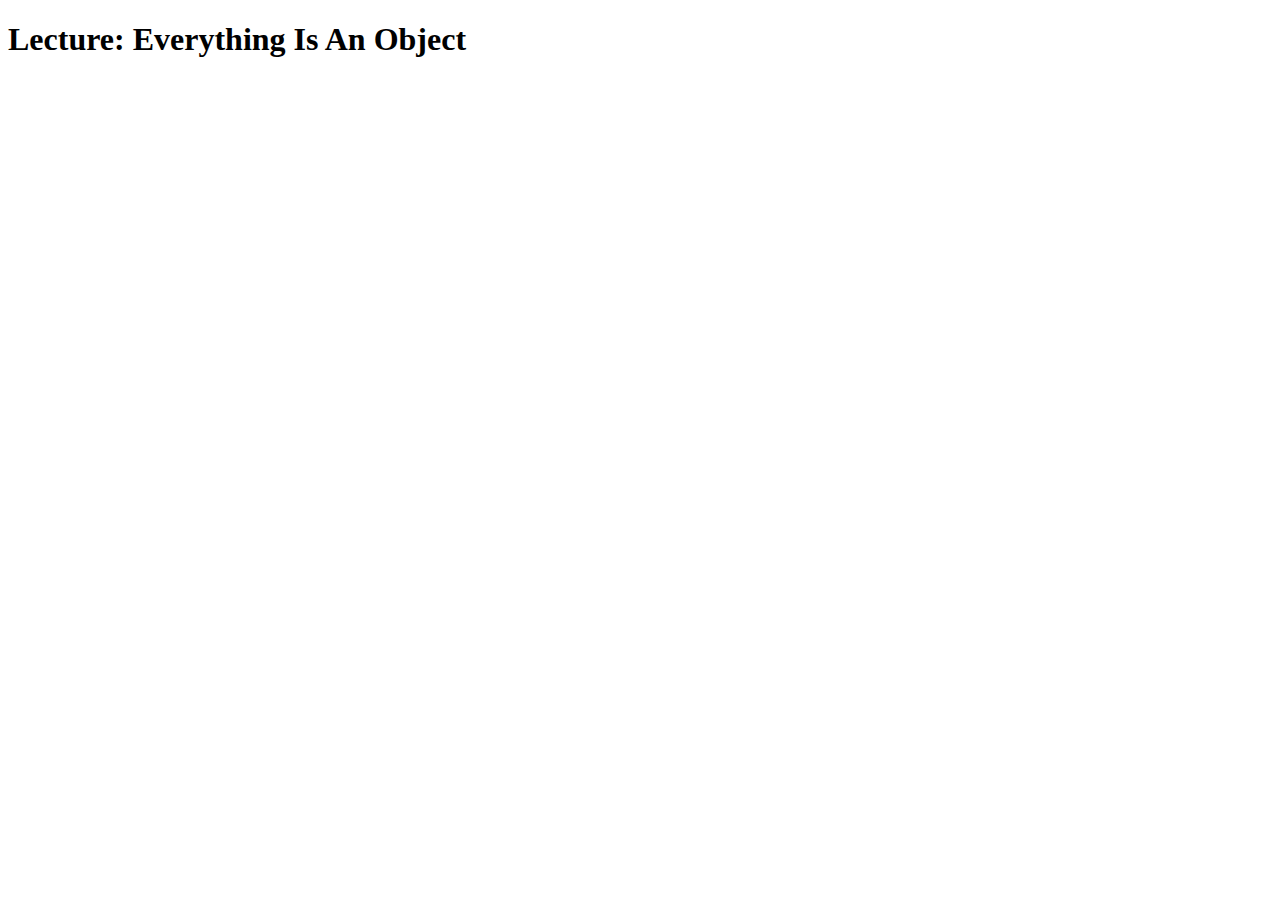
<file: 5/index.html>
<!DOCTYPE html>
<html lang="en">
<head>
    <meta charset="UTF-8">
    <title>Advanced JavaScript</title>
</head>
<body>
   <h1>Lecture: Everything Is An Object</h1>
</body>
    <script src="script.js"></script>
</html>
</file>
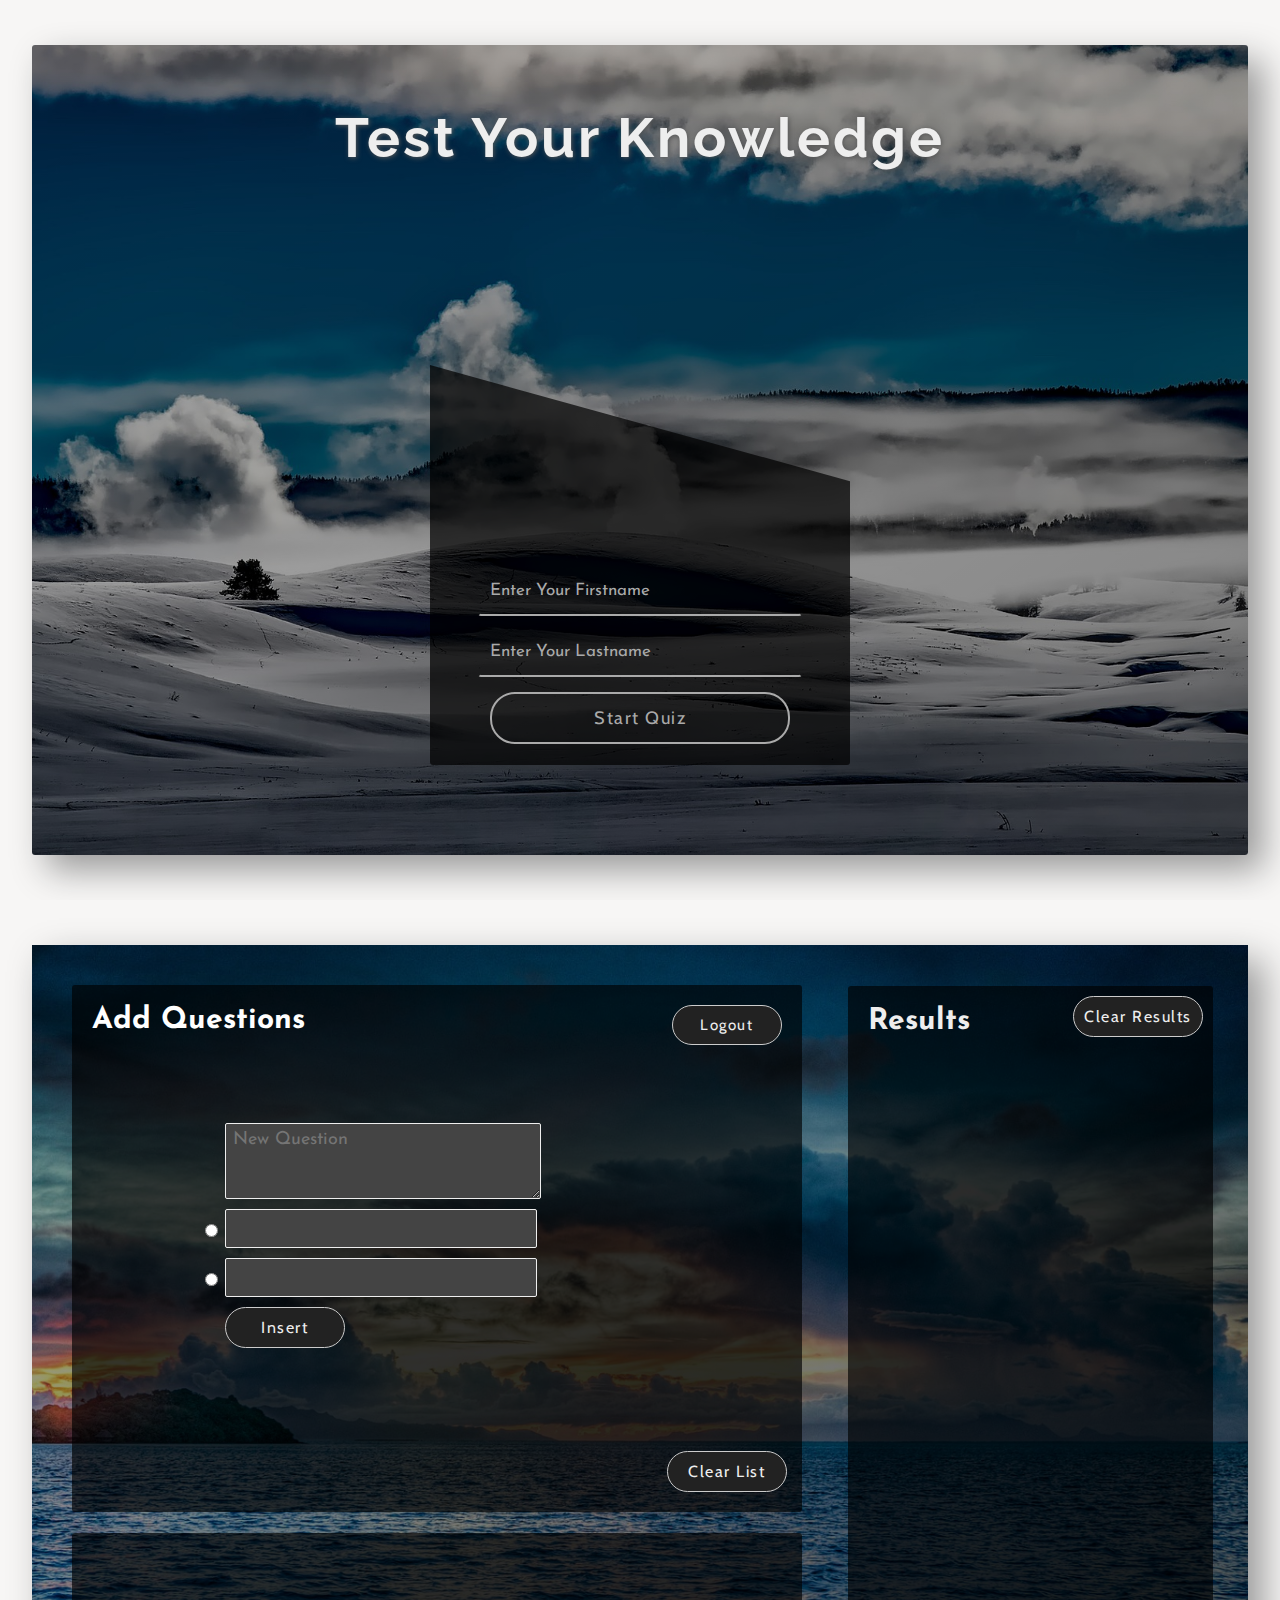
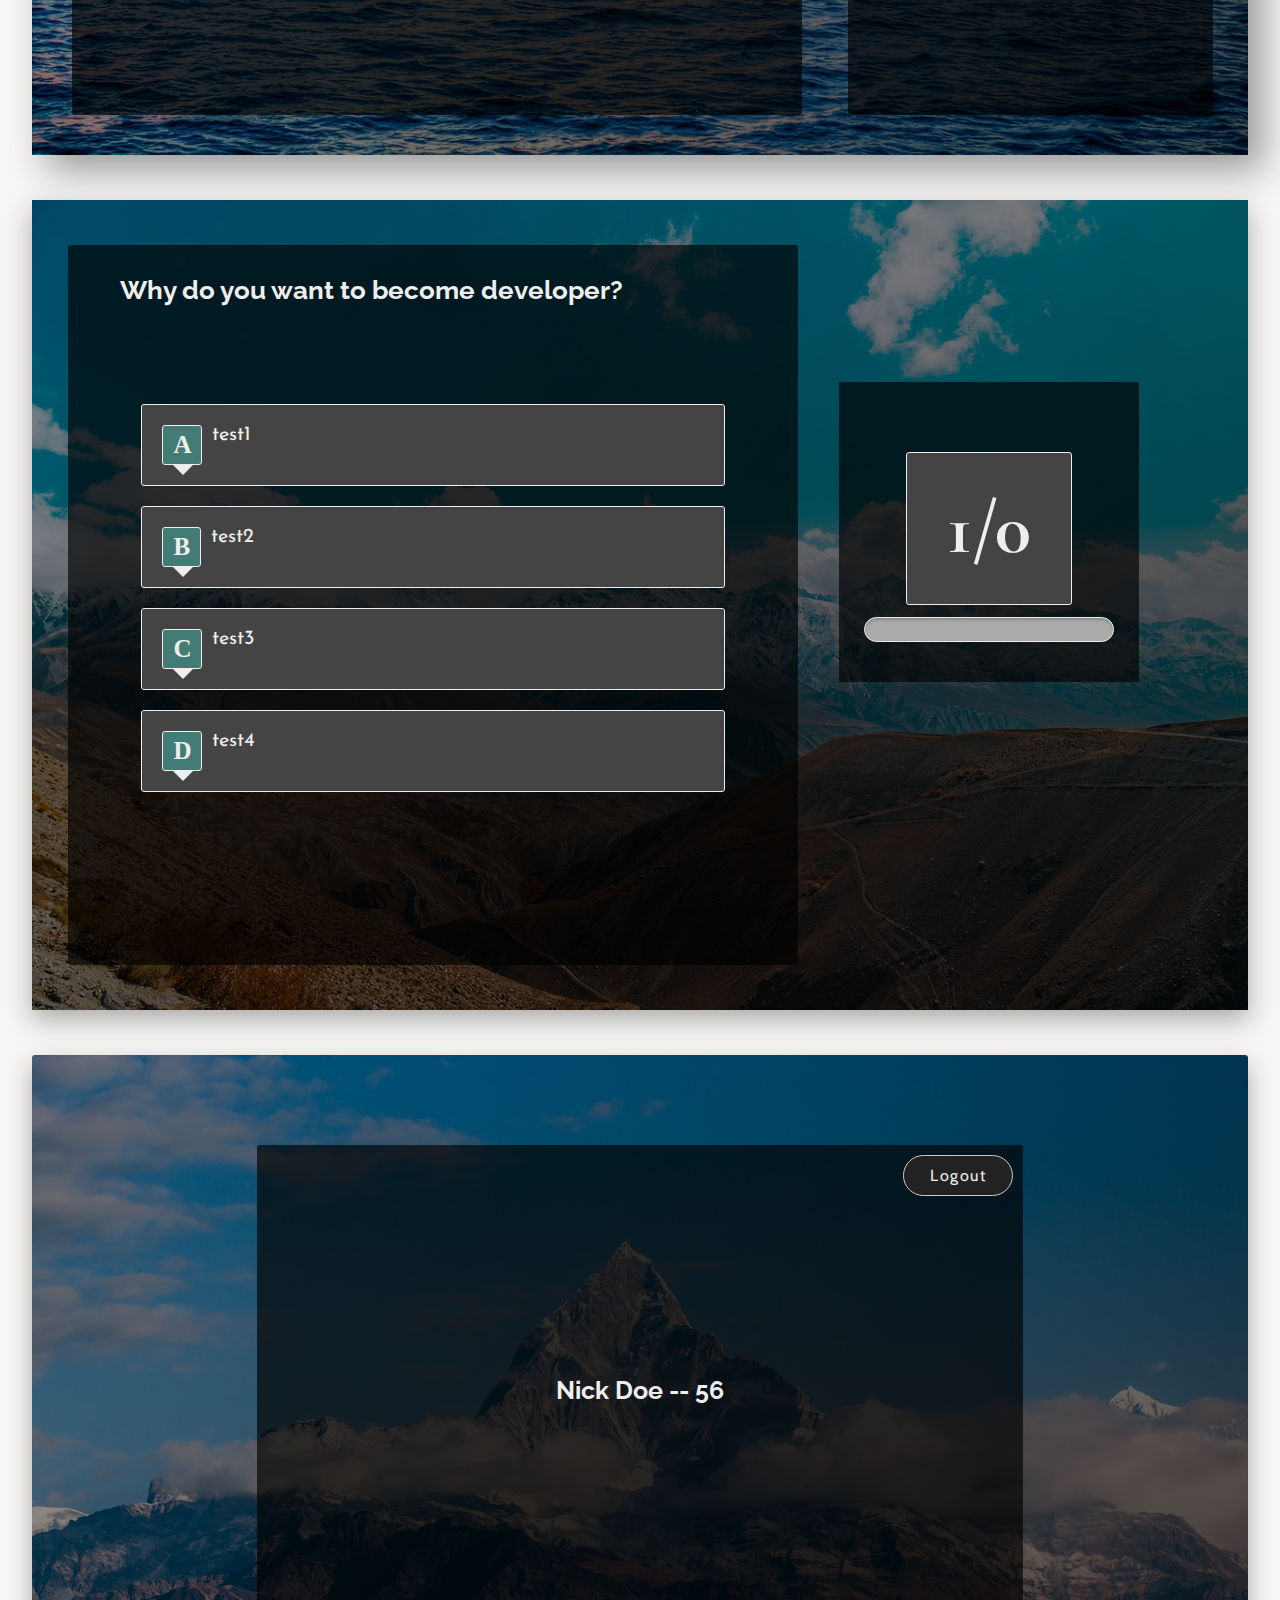
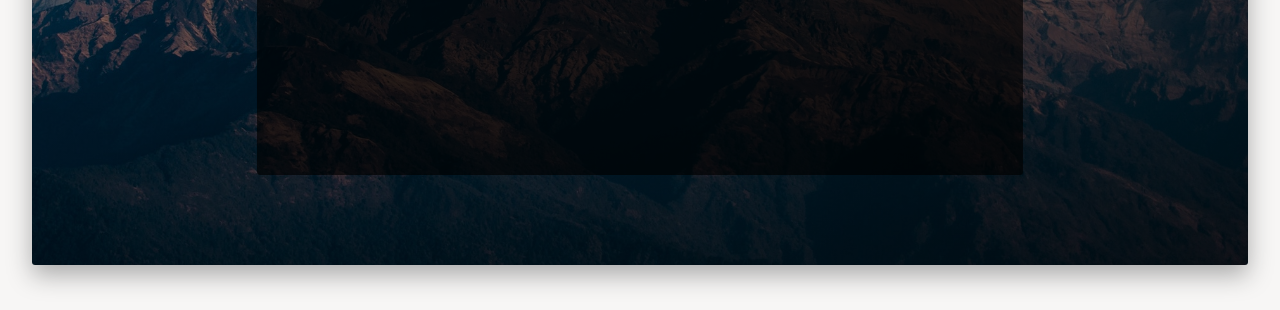
<file: QuizApp/index.html>
<!DOCTYPE html>
<html lang="en">
<head>
	<meta charset="UTF-8">
	<title>Quiz</title>
	<link href="https://fonts.googleapis.com/css?family=Cabin" rel="stylesheet">
	<link rel="stylesheet" href="style.css">
	<link href="https://fonts.googleapis.com/css?family=Cormorant+Garamond|Inconsolata" rel="stylesheet">
	<link href="https://fonts.googleapis.com/css?family=Crimson+Text|Raleway" rel="stylesheet">
	<link href="https://fonts.googleapis.com/css?family=Josefin+Sans" rel="stylesheet">
	
</head>
<body>
<!-- **************************************
 ***********START LANDING PAGE*************
 **************************************-->
    <section class="landing-page-container">
       
        <div class="landing-page-wrapper">
        <h1 id="landing-page-heading">Test Your Knowledge</h1>
           <div class="landing-inputs-wrapper">
            <input type="text" id="firstname" class="fullname" placeholder="Enter Your Firstname">
            <input type="text" id="lastname" class="fullname" placeholder="Enter Your Lastname">
            <button id="start-quiz-btn">Start Quiz</button>
            </div>
        </div>
        
    </section>
<!-- ************************************
 ***********END LANDING PAGE*************
 **************************************-->  

<!-- *************************************
***********START ADMIN SECTION***********
**************************************-->
  <section class="admin-panel-container">
      
       <div class='admin-panel-wrapper'>
        <div class="header">
         <h2>Add Questions</h2>
         <button id="admin-logout-btn">Logout</button>
        </div>
         
         <div class="forms-wrapper">
          <button id="question-update-btn">Update</button>
          <button id="question-delete-btn">Delete</button>
          
          <textarea id="new-question-text" cols="" rows="" placeholder="New Question"></textarea>
          <div class="admin-options-container">
              <div class="admin-option-wrapper">
                  <input type="radio" class="admin-option-0" name="answer" value="0">
                  <input type="text" class="admin-option admin-option-0" value="">
              </div>
              <div class="admin-option-wrapper">
                  <input type="radio" class="admin-option-1" name="answer" value="1">
                  <input type="text" class="admin-option admin-option-1" value="">
              </div>
          </div>
          
          <button id="question-insert-btn">Insert</button>
         </div>
          
        <button id="questions-clear-btn">Clear List</button>
       </div>
       
       <div class="results-list-container">
         <div class="clear">
          <h2>Results</h2>
          <button id="results-clear-btn">Clear Results</button>
         </div>
          <div class="results-list-wrapper">
          
          <!--
           <p class="person person-1"><span class="person-1">Nick Smith - 5 Points</span><button id="delete-result-btn_1" class="delete-result-btn">Delete</button></p>  
          -->      
          </div>
       </div>
       
       <div class="inserted-questions-wrapper">
           <!-- <p><span>1. Question Text</span><button id="question-1">Edit</button></p> -->
      </div>
       
   </section>
  <!-- *************************************
   ***********END ADMIN SECTION***********
   **************************************-->   
   
   
<!-- *************************************
 ***********START QUIZ SECTION************
 **************************************-->
   <section class="quiz-container">
    <div class="quiz-wrapper">
        
        <h2 id="asked-question-text">Why do you want to become developer?</h2>
        
        <div class="instant-answer-container">
            <img id="emotion" src="images/happy.png">
            <div id="instant-answer-wrapper">
                <p id="instant-answer-text">This is a correct answer</p>
                <button id="next-question-btn">Next</button>
            </div>
        </div>
        
        <div class="quiz-options-wrapper">
            <div class="choice-0"><span class="choice-0">A</span><p  class="choice-0">test1</p></div>
            <div class="choice-1"><span class="choice-1">B</span><p  class="choice-1">test2</p></div>
            <div class="choice-2"><span class="choice-2">C</span><p  class="choice-2">test3</p></div>
            <div class="choice-3"><span class="choice-3">D</span><p  class="choice-3">test4</p></div>
        </div>
        
    </div>
   
<!--***********PROGRESS BAR***********-->
    <div class="progressBar">
        <p id="progress">2/20</p>
        <progress value="30" max="100"></progress>
    </div>
   </section>
<!-- ************************************
 ***********END QUIZ SECTION*************
 **************************************-->
  
<!-- **************************************
 ***********START FINAL RESULT PAGE********
 **************************************-->   
 <section class="final-result-container">
    <div class="final-result-wrapper">
      <div class="final-result">
        <button id="final-logout-btn">Logout</button>
        <h2 id="final-score-text">Nick Doe -- 56</h2>
       </div>
    </div>
 </section>
<!-- *************************************
 ***********END FINAL RESULT PAGE*********
 **************************************-->  
   </body>
   <script src="script.js"></script>
</html>
</file>
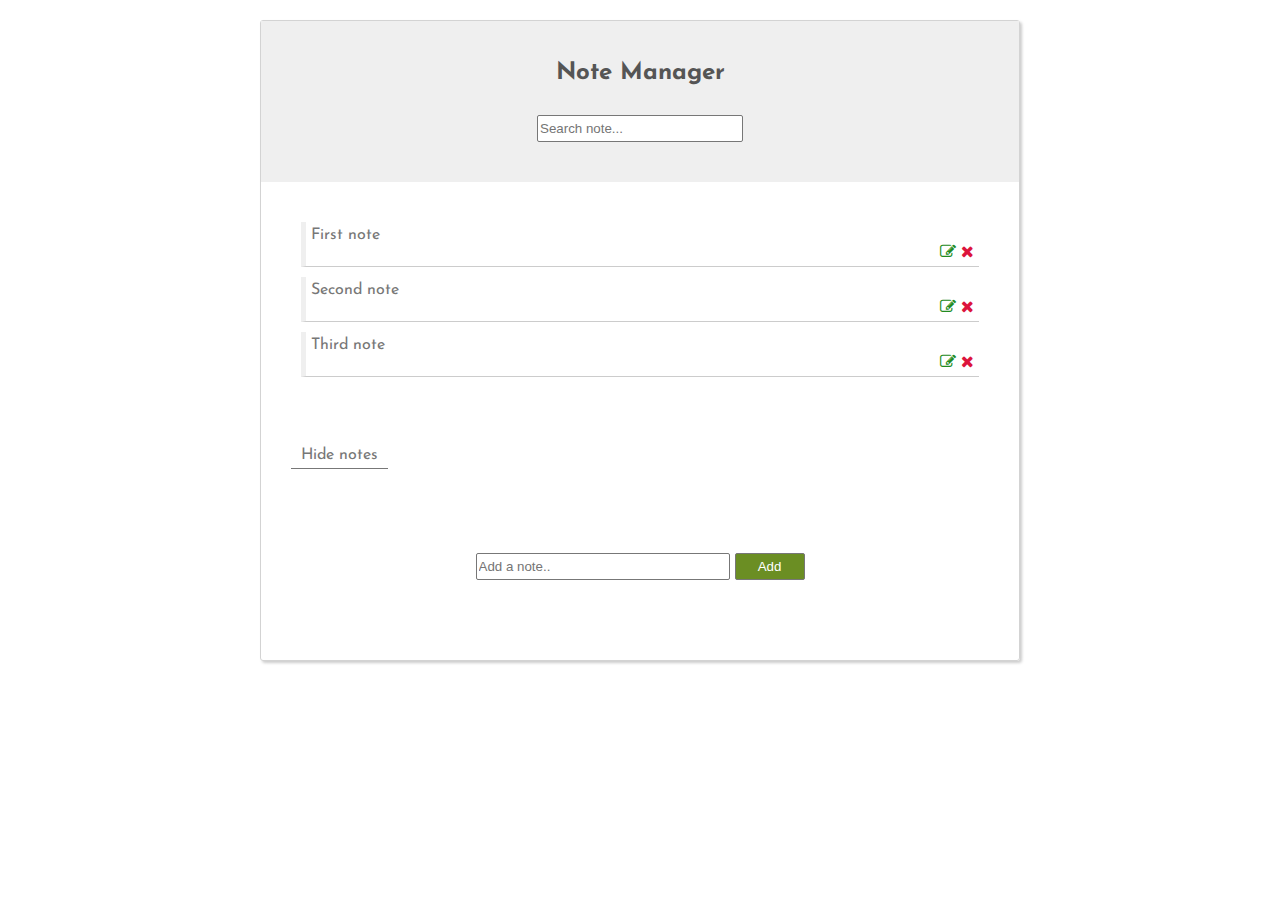
<file: 4/CT/index.html>
<!DOCTYPE html>
<html lang="en">
<head>
	<meta charset="UTF-8">
	<title>Note Manager</title>
	<link rel="stylesheet" type="text/css" href="style.css">
	<link rel="stylesheet" type="text/css" href="css/font-awesome.css">
	<link href="https://fonts.googleapis.com/css?family=Josefin+Sans" rel="stylesheet">

</head>
<body>
	<div class="wrapper">
		<header>
			<h2 id="heading">Note Manager</h2>
			<form id="search-note">
				<input type="text" placeholder="Search note...">
			</form>
		</header>
		<div class="note-list">
			<ul id="list">
				<li>
					<p>First note</p> 
					<p><i class="fa fa-pencil-square-o"></i><i class="fa fa-times"></i></p>
					<input class="edit-note" type="text">
				</li>
				<li>
					<p>Second note</p>
					<p><i class="fa fa-pencil-square-o"></i><i class="fa fa-times"></i></p>
					<input class="edit-note" type="text">
				</li>
				<li>
					<p>Third note</p>
					<p><i class="fa fa-pencil-square-o"></i><i class="fa fa-times"></i></p>
					<input class="edit-note" type="text">
				</li>
			</ul>
		</div>
		<div id="hide-list">
		    <label for="hide">Hide notes</label>
		    <input type="checkbox" id="hide">
	    </div>
		<div id="add-notes">
			<form id="add">
				<input type="text" placeholder="Add a note.." id="add-input">
				<input type="submit"  value="Add" id="add-btn">
			</form>
		</div>
	</div>
</body>
<script src="script.js"></script>
</html>
</file>
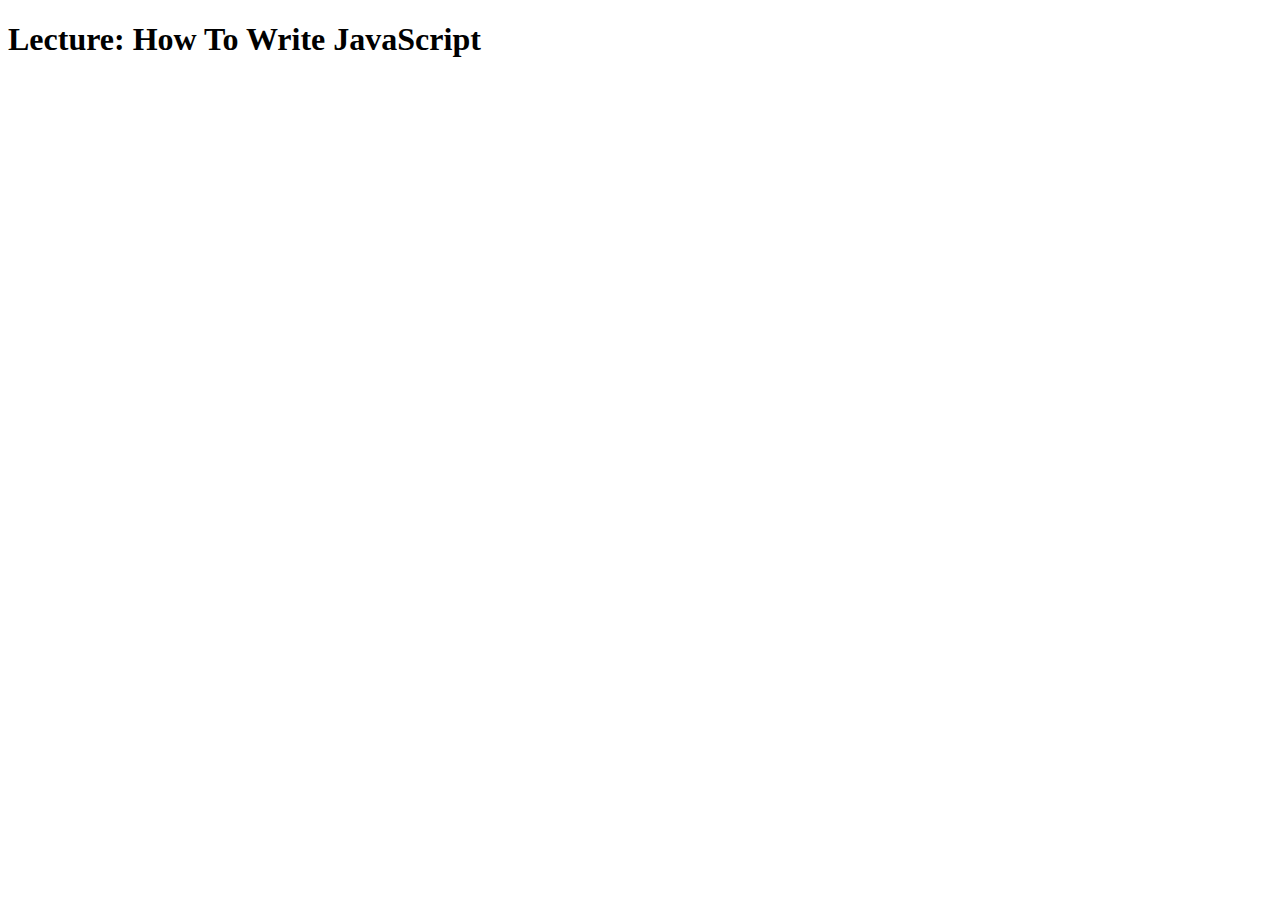
<file: Source Files - Section 001 - JavavScript Essentials/Source - Lecture 004 - How To Write JavaScript/index.html>
<!DOCTYPE html>
<html lang="en">
<head>
    <meta charset="UTF-8">
    <title>JavaScript Essentials</title>
</head>
<body>
   <h1>Lecture: How To Write JavaScript</h1>
</body>
    <!--
    <script>
        console.log('Hello World!');
    </script>
    <script src="script.js"></script>
    -->
</html>
</file>
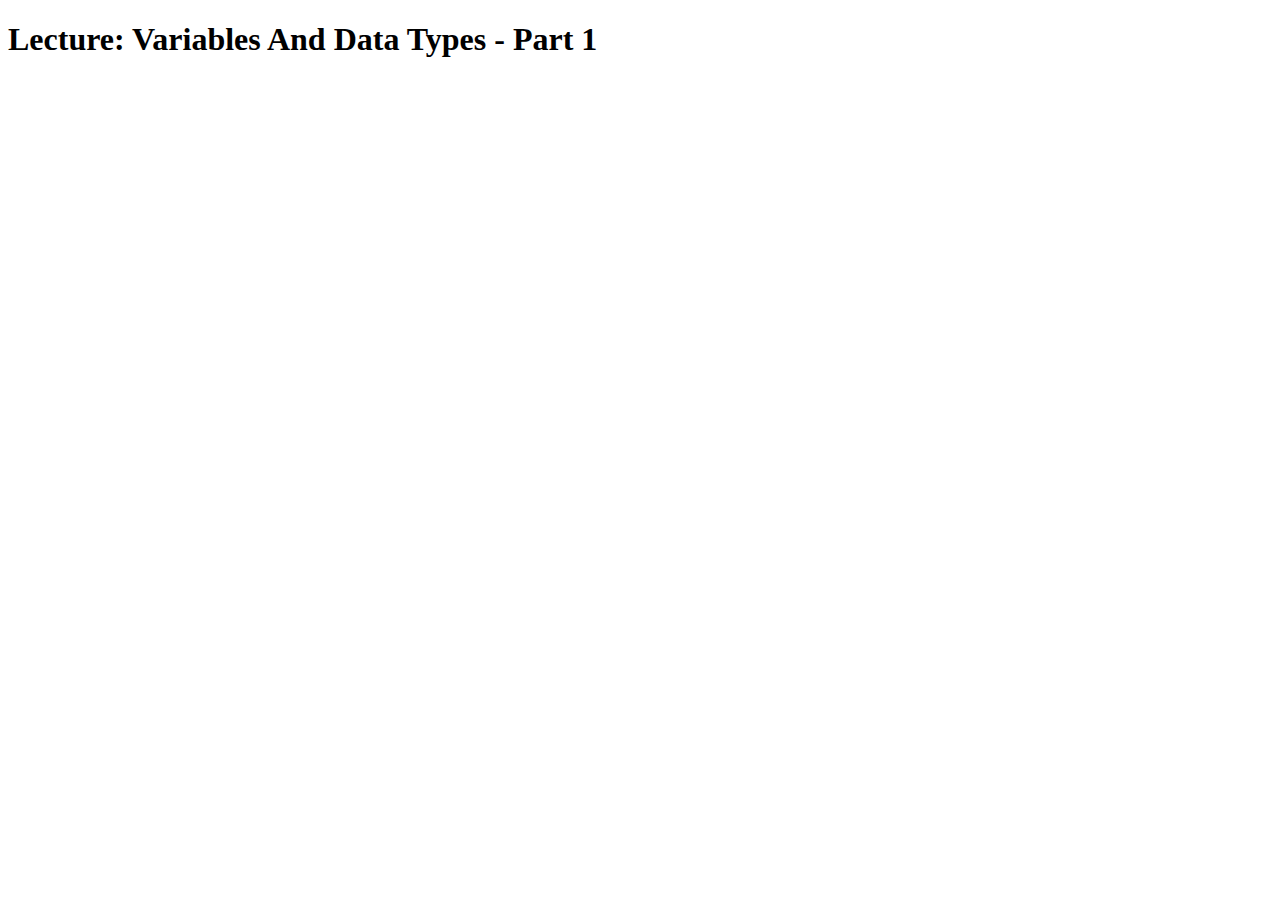
<file: Source Files - Section 001 - JavavScript Essentials/Source - Lecture 006 - Variables And Data Types  - Part 1/index.html>
<!DOCTYPE html>
<html lang="en">
<head>
    <meta charset="UTF-8">
    <title>JavaScript Essentials</title>
</head>
<body>
   <h1>Lecture: Variables And Data Types - Part 1</h1>
</body>
    <script src="script.js"></script>
</html>
</file>
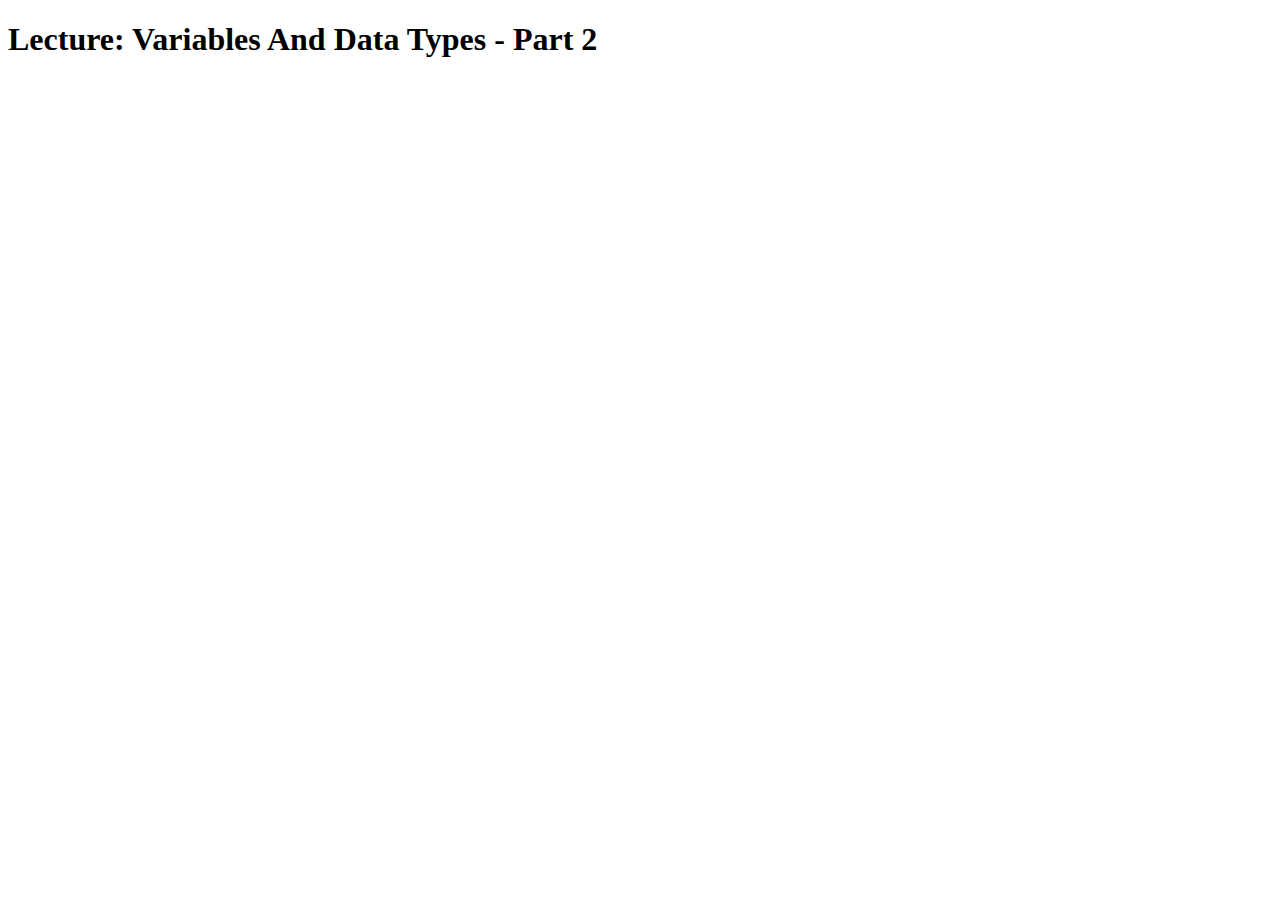
<file: Source Files - Section 001 - JavavScript Essentials/Source - Lecture 007 - Variables And Data Types - Part 2/index.html>
<!DOCTYPE html>
<html lang="en">
<head>
    <meta charset="UTF-8">
    <title>JavaScript Essentials</title>
</head>
<body>
   <h1>Lecture: Variables And Data Types - Part 2</h1>
</body>
    <script src="script.js"></script>
</html>
</file>
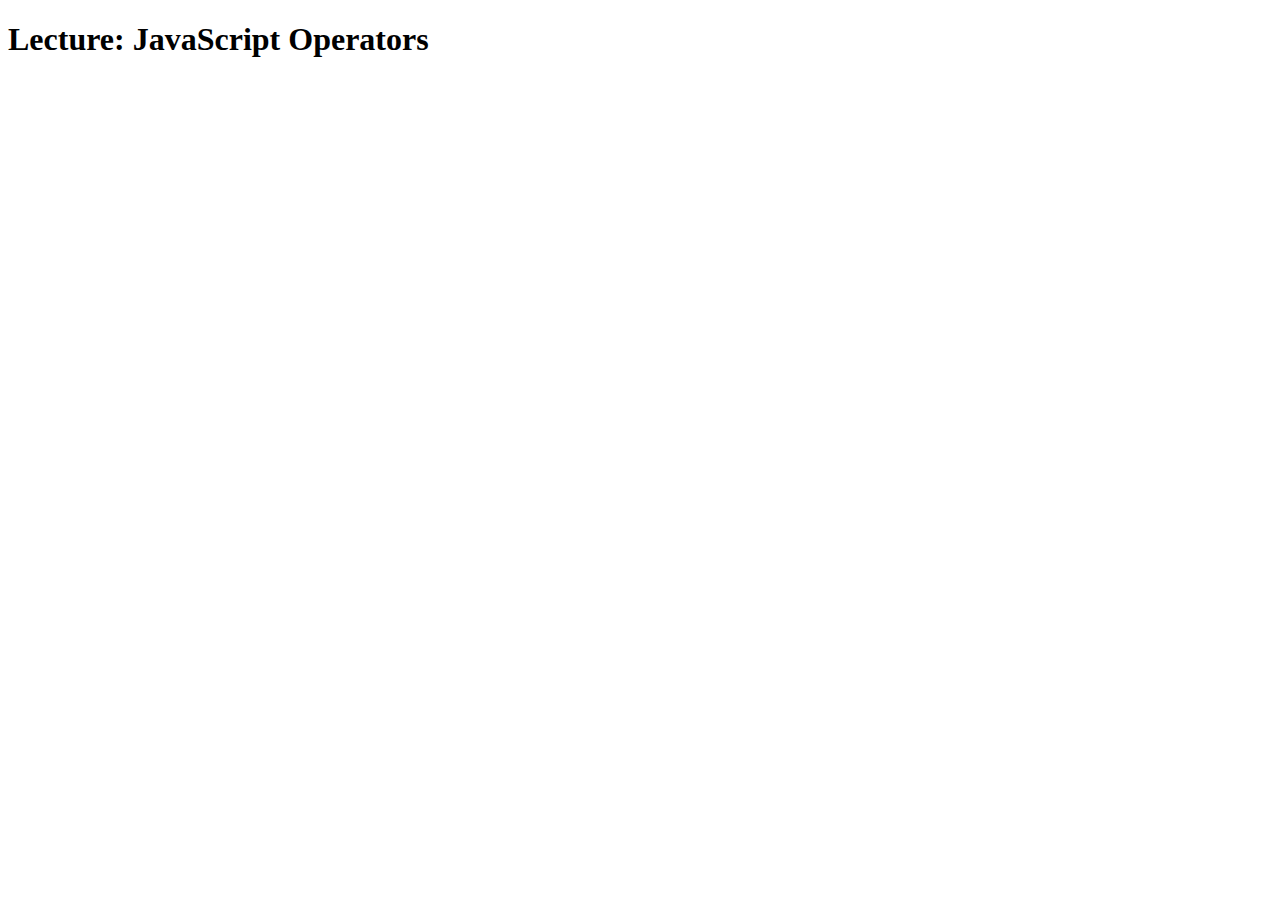
<file: Source Files - Section 001 - JavavScript Essentials/Source - Lecture 008 - JavaScript Operators/index.html>
<!DOCTYPE html>
<html lang="en">
<head>
    <meta charset="UTF-8">
    <title>JavaScript Essentials</title>
</head>
<body>
   <h1>Lecture: JavaScript Operators</h1>
</body>
    <script src="script.js"></script>
</html>
</file>
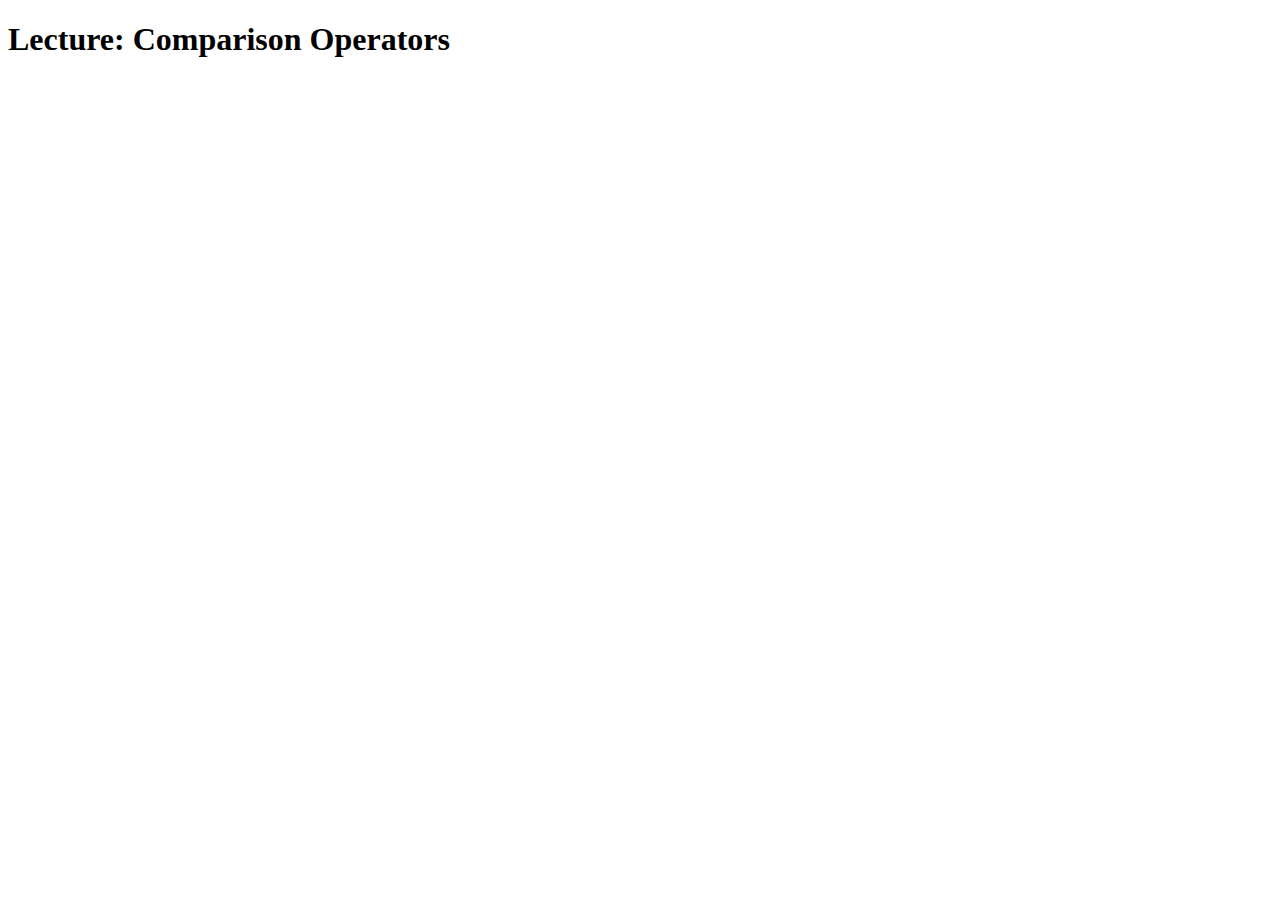
<file: Source Files - Section 001 - JavavScript Essentials/Source - Lecture 009 - Comparison Operators/index.html>
<!DOCTYPE html>
<html lang="en">
<head>
    <meta charset="UTF-8">
    <title>JavaScript Essentials</title>
</head>
<body>
   <h1>Lecture: Comparison Operators</h1>
</body>
    <script src="script.js"></script>
</html>
</file>
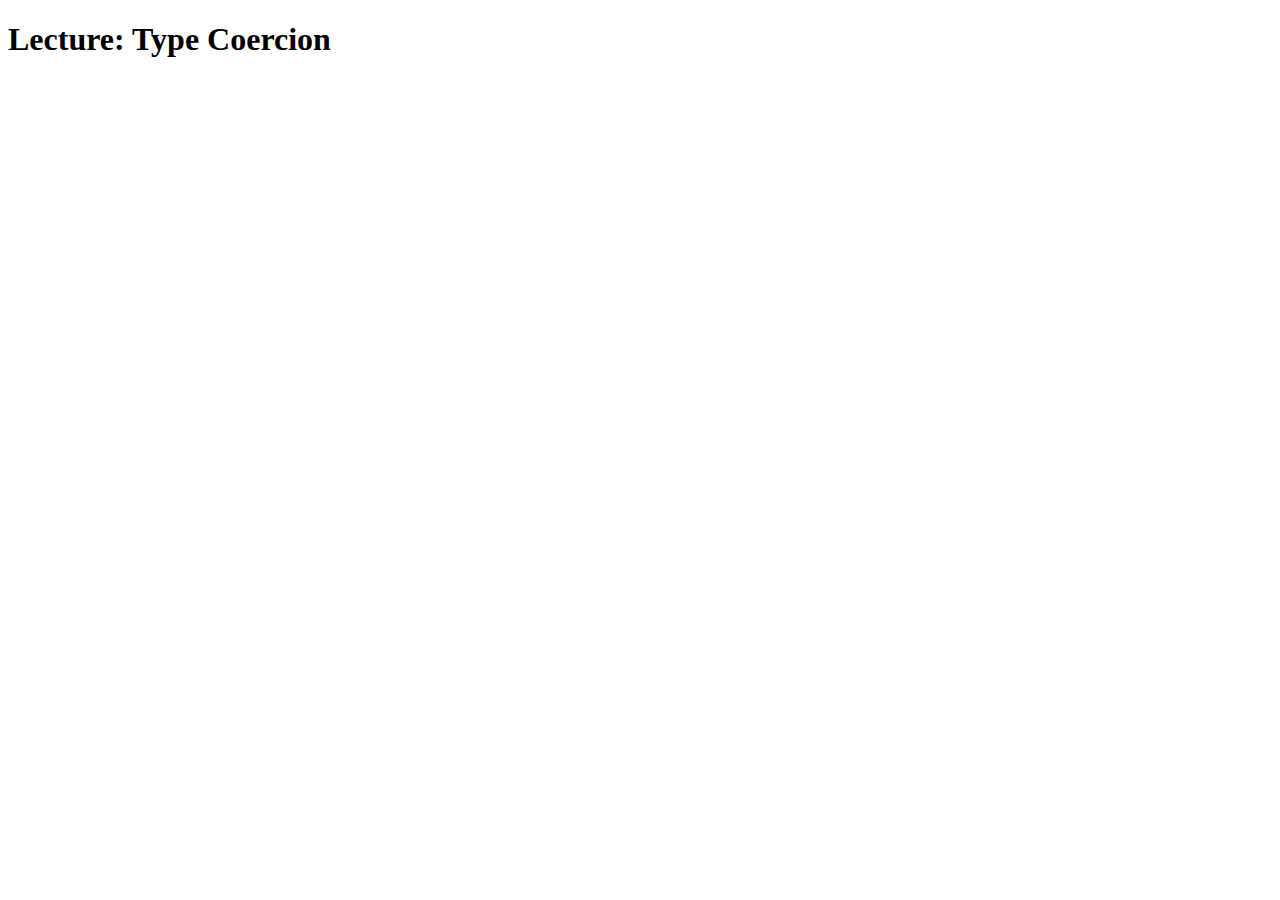
<file: Source Files - Section 001 - JavavScript Essentials/Source - Lecture 010 - Type Coercion/index.html>
<!DOCTYPE html>
<html lang="en">
<head>
    <meta charset="UTF-8">
    <title>JavaScript Essentials</title>
</head>
<body>
   <h1>Lecture: Type Coercion</h1>
</body>
    <script src="script.js"></script>
</html>
</file>
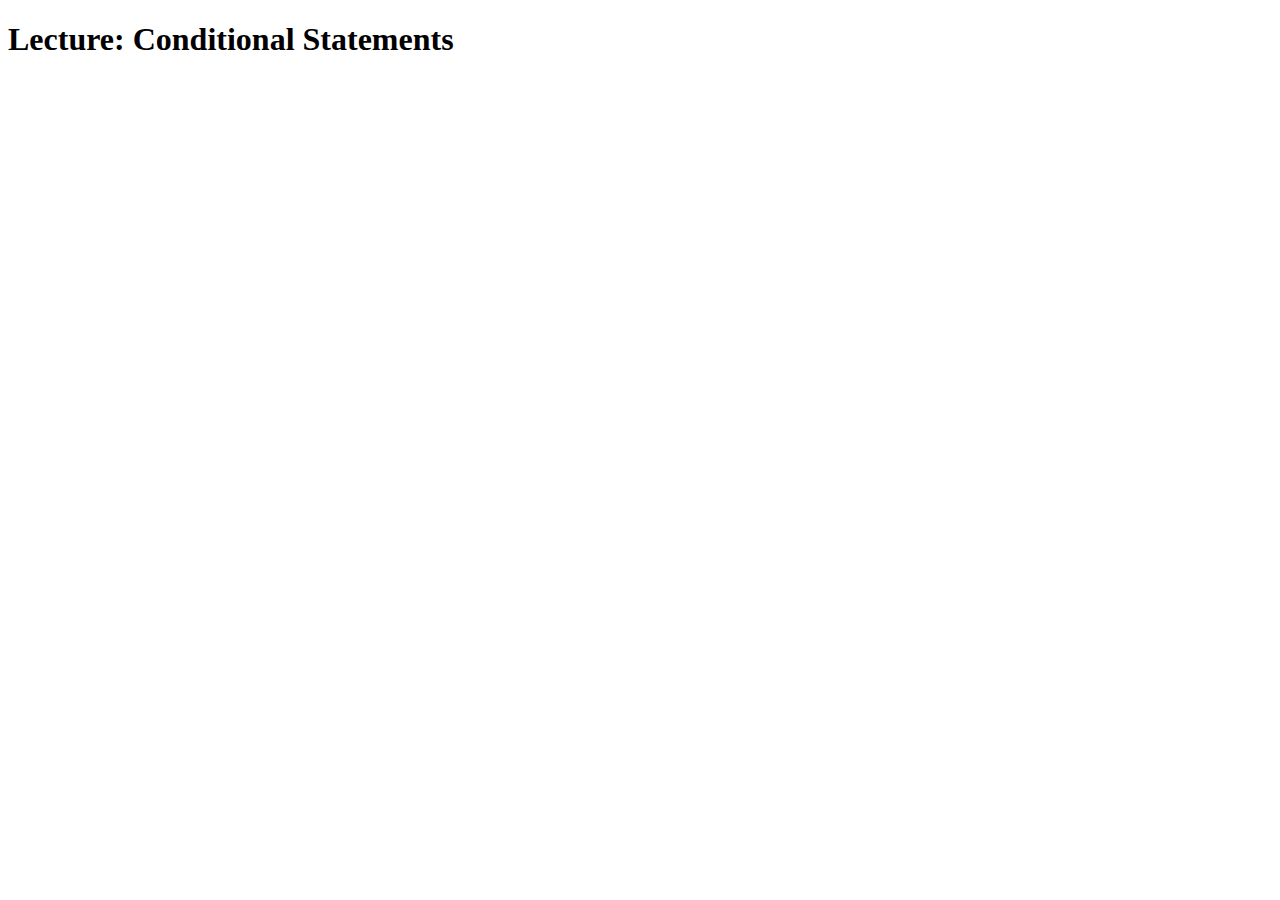
<file: Source Files - Section 001 - JavavScript Essentials/Source - Lecture 011 - Conditional Statements/index.html>
<!DOCTYPE html>
<html lang="en">
<head>
    <meta charset="UTF-8">
    <title>JavaScript Essentials</title>
</head>
<body>
   <h1>Lecture: Conditional Statements</h1>
</body>
    <script src="script.js"></script>
</html>
</file>
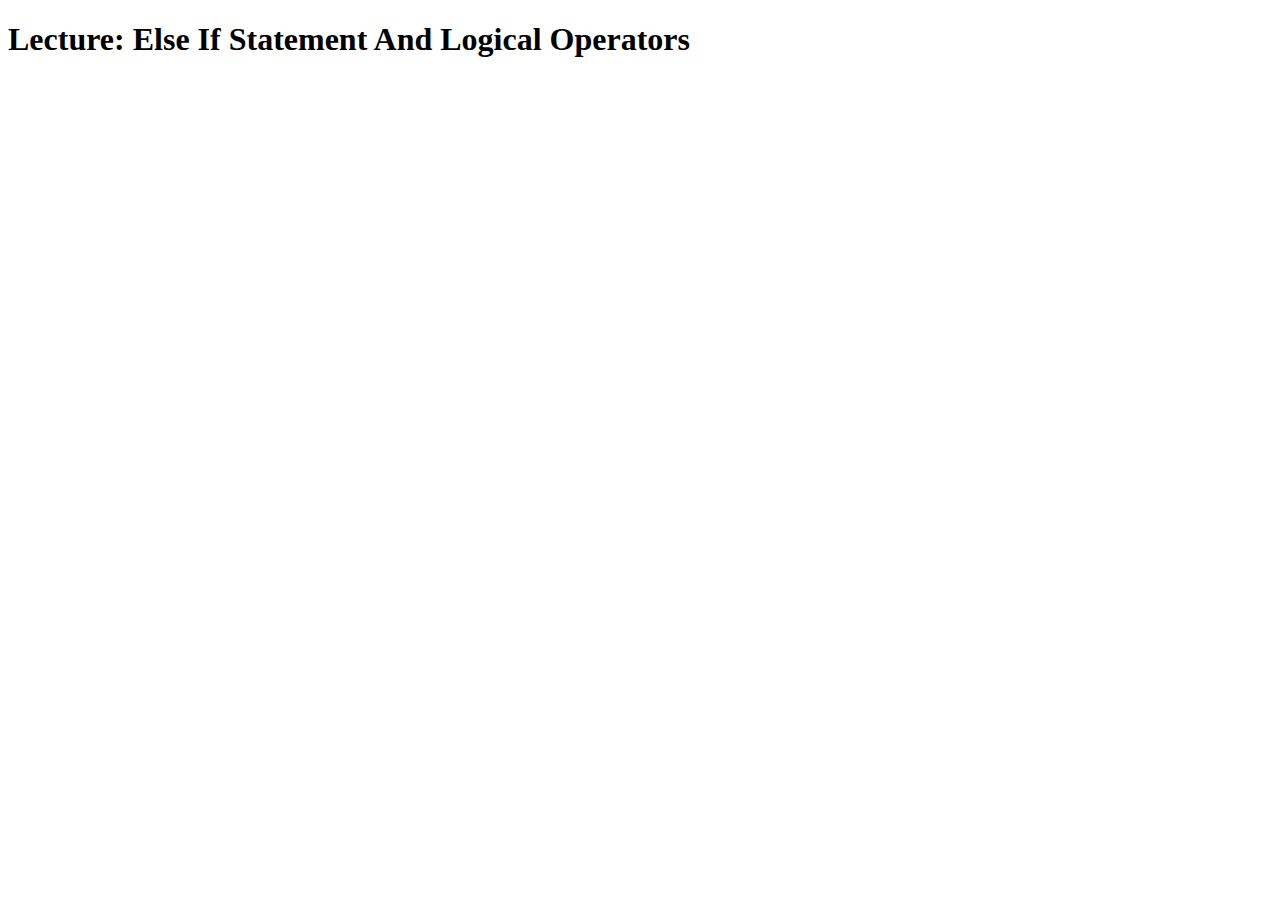
<file: Source Files - Section 001 - JavavScript Essentials/Source - Lecture 012 - Else If Statement And Logical Operators/index.html>
<!DOCTYPE html>
<html lang="en">
<head>
    <meta charset="UTF-8">
    <title>JavaScript Essentials</title>
</head>
<body>
   <h1>Lecture: Else If Statement And Logical Operators</h1>
</body>
    <script src="script.js"></script>
</html>
</file>
<file: QuizApp/style.css>
* {
  margin: 0;
  padding: 0;
}

body {
  background-color: rgba(227, 226, 223, 0.3);
}

/**************************************
*********START LANDING SECTION*********
**************************************/

section.landing-page-container {
  height: 100vh;
  width: 100%;
  overflow: hidden;
}

div.landing-page-wrapper {
  background: linear-gradient(
      to bottom right,
      rgba(0, 0, 0, 0.3),
      rgba(0, 0, 0, 0.5)
    ),
    url('images/landing-bg.jpg') no-repeat center;
  font-family: 'Raleway', sans-serif;
  height: 90vh;
  width: 95%;
  margin: 5vh 2.5%;
  position: relative;
  box-shadow: 15px 15px 35px #999;
  background-size: cover;
  border-radius: 3px;
  animation: fade 0.8s;
}

h1#landing-page-heading {
  text-align: center;
  font-size: 55px;
  color: #eee;
  text-shadow: 1px 1px 5px #555;
  letter-spacing: 3px;
  padding-top: 60px;
}

div.landing-inputs-wrapper {
  clip-path: polygon(100% 34%, 100% 35%, 100% 100%, 0 100%, 0 7%);
  background: rgba(0, 0, 0, 0.7);
  padding: 220px 10px 10px 10px;
  width: 400px;
  height: 200px;
  position: absolute;
  top: 50%;
  left: 50%;
  transform: translate(-50%, -50%);
  color: #fff;
  border-radius: 3px;
  margin-top: 100px;
  animation: fade 1.5s;
}

@keyframes fade {
  0% {
    opacity: 0;
  }
  100% {
    opacity: 1;
  }
}

div.landing-inputs-wrapper input {
  width: 300px;
  font-size: 17px;
  font-family: 'Josefin Sans', sans-serif;
  padding: 15px 10px;
  margin: 10px auto;
  background: transparent;
  border-radius: 3px;
  color: #eee;
  outline: none;
  border-color: transparent;
  border-bottom: 2px solid #aaa;
  transition: all 0.3s;
  display: block;
}

div.landing-inputs-wrapper input::-webkit-input-placeholder {
  /* Chrome/Opera/Safari */
  color: #aaa;
}
div.landing-inputs-wrapper input::-moz-placeholder {
  /* Firefox 19+ */
  color: #aaa;
}

div.landing-inputs-wrapper input:focus {
  border-bottom: 2px solid #fff;
  border-bottom: 2px solid #fff;
}

#start-quiz-btn {
  font-family: 'Cabin', sans-serif;
  width: 300px;
  padding: 13px 10px;
  margin: 15px auto;
  font-size: 18px;
  letter-spacing: 1.5px;
  border-radius: 25px;
  border: 2px solid #aaa;
  outline: none;
  color: #aaa;
  background: transparent;
  display: block;
  transform: translateX(0px);
  transition: all 0.3s;
}

#start-quiz-btn:hover {
  border: 2px solid #fff;
  color: #fff;
  transform: translateX(-1px);
}
/**************************************
***********END LANDING SECTION*********
**************************************/

/**************************************
*********START ADMIN SECTION***********
**************************************/

section.admin-panel-container {
  height: 90vh;
  width: 95%;
  margin: 5vh 2.5%;
  position: relative;
  background: linear-gradient(
      to bottom right,
      rgba(0, 0, 0, 0.3),
      rgba(0, 0, 0, 0.7)
    ),
    url('images/admin-bg.jpg') no-repeat center;
  box-shadow: 15px 15px 35px #999;
  background-size: cover;
  overflow: hidden;
  animation: fade 0.8s;
}

div.admin-panel-wrapper {
  width: 60%;
  height: 65%;
  position: absolute;
  left: 40px;
  top: 40px;
  background: rgba(0, 0, 0, 0.65);
  border-radius: 3px;
  overflow: auto;
}

div.admin-panel-wrapper::-webkit-scrollbar {
  background: rgba(0, 0, 0, 0.2);
  width: 15px;
}

div.admin-panel-wrapper::-webkit-scrollbar-thumb {
  background-color: #333;
}

div.header {
  overflow: hidden;
}

div.header h2 {
  font-family: 'Josefin Sans', sans-serif;
  font-size: 30px;
  text-align: left;
  width: 50%;
  float: left;
  padding: 20px;
  color: #fff;
}

div.forms-wrapper {
  width: 80%;
  margin: 1% auto;
}

#new-question-text {
  font-family: 'Josefin Sans', sans-serif;
  font-size: 18px;
  color: #eee;
  max-width: 500px;
  min-width: 300px;
  width: 50%;
  height: 60px;
  border-radius: 2px;
  border: 0.5px solid #eee;
  display: block;
  margin: 10px 0 10px 80px;
  padding: 7px;
  outline: none;
  background: #444;
  transition: all 0.5s;
}

#new-question-text:focus {
  border: 0.5px solid #3b8beb;
  background: #555;
}

div.admin-option-wrapper {
  position: relative;
  width: 70%;
}

div.forms-wrapper input[type='text'] {
  width: 300px;
  font-family: 'Josefin Sans', sans-serif;
  font-size: 17px;
  color: #eee;
  display: block;
  margin: 10px 0 10px 80px;
  padding: 10px 5px;
  border-radius: 2px;
  border: 0.5px solid #eee;
  outline: none;
  background: #444;
  animation: fade 0.5s;
  transition: all 0.5s;
}

div.forms-wrapper input[type='text']:focus {
  border: 0.5px solid #3b8beb;
  background: #555;
}

div.forms-wrapper input[type='radio'] {
  position: absolute;
  left: 60px;
  top: 15px;
}

#question-insert-btn {
  font-family: 'Cabin', sans-serif;
  margin-left: 80px;
  padding: 10px 10px;
  width: 120px;
  color: #eee;
  font-size: 16px;
  letter-spacing: 1.5px;
  background: #222;
  border-radius: 25px;
  outline: none;
  border: 1px solid #ccc;
  transition: background 0.3s, border 0.3s, box-shadow 0.3s;
}

#question-insert-btn:hover {
  color: #eee;
  border: 1px solid #fff;
  background: #555;
}

#admin-logout-btn {
  font-family: 'Cabin', sans-serif;
  font-size: 15px;
  float: right;
  margin: 20px;
  background-color: #222;
  border-radius: 25px;
  width: 110px;
  letter-spacing: 1.5px;
  color: #eee;
  padding: 10px;
  border: 1px solid #ccc;
  outline: none;
  transition: all 0.3s;
}

#admin-logout-btn:hover {
  color: #fff;
  border: 1px solid #fff;
  background-color: #555;
}

#questions-clear-btn {
  letter-spacing: 1.5px;
  font-family: 'Cabin', sans-serif;
  color: #eee;
  font-size: 16px;
  padding: 10px;
  border-radius: 25px;
  width: 120px;
  background: #222;
  position: absolute;
  right: 15px;
  bottom: 20px;
  border: 1px solid #ccc;
  outline: none;
  transition: all 0.3s;
}

#questions-clear-btn:hover {
  border: 1px solid #fff;
  background: #555;
}

#question-update-btn {
  font-family: 'Cabin', sans-serif;
  padding: 10px;
  margin-left: 80px;
  width: 110px;
  color: #eee;
  font-size: 16px;
  letter-spacing: 1.5px;
  background: #222;
  border-radius: 25px;
  border: 1px solid #ccc;
  outline: none;
  visibility: hidden;
  transition: background 0.3s, border 0.3s, box-shadow 0.3s;
}

#question-update-btn:hover {
  border: 1px solid #fff;
  background: #555;
  color: #fff;
}

#question-delete-btn {
  font-family: 'Cabin', sans-serif;
  margin-left: 80px;
  padding: 10px;
  width: 110px;
  color: #eee;
  font-size: 16px;
  letter-spacing: 1.5px;
  background: #222;
  border-radius: 25px;
  border: 1px solid #ccc;
  outline: none;
  visibility: hidden;
  transition: background 0.3s, border 0.3s, box-shadow 0.3s;
}

#question-delete-btn:hover {
  border: 1px solid #fff;
  background: #555;
}

div.inserted-questions-wrapper {
  padding: 10px 0;
  width: 60%;
  height: 20%;
  position: absolute;
  left: 40px;
  bottom: 40px;
  background: rgba(0, 0, 0, 0.65);
  border-radius: 3px;
  overflow: auto;
}

div.inserted-questions-wrapper::-webkit-scrollbar {
  background: rgba(0, 0, 0, 0.2);
  width: 15px;
}

div.inserted-questions-wrapper::-webkit-scrollbar-thumb {
  background-color: #333;
}

div.inserted-questions-wrapper p {
  color: #eee;
  background: #444;
  padding: 6px 10px;
  width: 92%;
  margin: 5px auto;
  border-radius: 2px;
  border: 1px solid #ccc;
  transition: background 0.3s;
}

div.inserted-questions-wrapper p:hover {
  border: 1px solid #fff;
  background: #555;
}

div.inserted-questions-wrapper p span {
  font-family: 'Josefin Sans', sans-serif;
  font-size: 16px;
}

div.inserted-questions-wrapper p button {
  font-family: 'Cabin', sans-serif;
  float: right;
  color: #eee;
  padding: 4px 10px;
  margin-top: -4px;
  border: 1px solid #ccc;
  border-radius: 25px;
  letter-spacing: 1.5px;
  background-color: #222;
  transition: all 0.3s;
}

div.inserted-questions-wrapper p button:hover {
  background: #777;
  border: 1px solid #fff;
}

div.results-list-container {
  width: 30%;
  position: absolute;
  height: 90%;
  right: 35px;
  top: 5%;
  background: rgba(0, 0, 0, 0.65);
  border-radius: 3px;
  overflow: auto;
}

.clear {
  overflow: hidden;
}

div.results-list-container h2 {
  font-family: 'Josefin Sans', sans-serif;
  font-size: 30px;
  color: #eee;
  text-align: left;
  float: left;
  padding: 20px;
}

#results-clear-btn {
  font-family: 'Cabin', sans-serif;
  letter-spacing: 1.5px;
  float: right;
  margin: 10px;
  color: #eee;
  font-size: 16px;
  padding: 10px;
  border-radius: 25px;
  width: 130px;
  background: #222;
  outline: none;
  border: 1px solid #ccc;
  transition: all 0.3s;
}

#results-clear-btn:hover {
  border: 1px solid #fff;
  background: #555;
  color: #fff;
}

div.results-list-container::-webkit-scrollbar {
  background: rgba(0, 0, 0, 0.2);
  width: 15px;
}

div.results-list-container::-webkit-scrollbar-thumb {
  background-color: #333;
}
div.results-list-container p {
  font-family: 'Josefin Sans', sans-serif;
  width: 90%;
  padding: 5px;
  margin: 10px auto;
  text-align: center;
  border-radius: 2px;
  border: 1px solid #ccc;
  text-transform: capitalize;
  overflow: hidden;
  color: #eee;
  background: #444;
  transition: background 0.3s, border 0.3s;
}

div.results-list-container p:hover {
  border: 1px solid #eee;
  background: #555;
}

div.results-list-container p span {
  margin: 5px;
  float: left;
  font-size: 17px;
}

.delete-result-btn {
  font-family: 'Cabin', sans-serif;
  letter-spacing: 1.5px;
  display: block;
  float: right;
  padding: 5px 10px;
  border-radius: 25px;
  color: #eee;
  background: #222;
  border: 1px solid #ccc;
  outline: none;
  transition: background 0.3s, border 0.3s;
}

.delete-result-btn:hover {
  background: #777;
  border: 1px solid #fff;
}
/**************************************
***********END LANDING SECTION*********
**************************************/

/**************************************
***********START QUIZ SECTION**********
**************************************/
section.quiz-container {
  height: 90vh;
  width: 95%;
  margin: 5vh 2.5%;
  position: relative;
  background: linear-gradient(
      to bottom right,
      rgba(0, 0, 0, 0.35),
      rgba(0, 0, 0, 0.75)
    ),
    url('images/quiz-bg.jpg') no-repeat center;
  box-shadow: 0px 10px 25px #aaa;
  background-size: cover;
  overflow: hidden;
  animation: fade 0.8s;
}

div.quiz-wrapper {
  position: absolute;
  width: 60%;
  height: 80vh;
  background: rgba(0, 0, 0, 0.65);
  margin: 5vh 5% 5vh 3%;
  border-radius: 3px;
  overflow: auto;
}

div.quiz-wrapper::-webkit-scrollbar {
  background: rgba(0, 0, 0, 0.2);
  width: 15px;
}

div.quiz-wrapper::-webkit-scrollbar-thumb {
  background-color: #333;
}

h2#asked-question-text {
  font-family: 'Raleway', sans-serif;
  color: #eee;
  text-indent: 15px;
  font-size: 26px;
  width: 90%;
  margin: 30px auto 10px auto;
}

div.instant-answer-container {
  width: 80%;
  margin: auto;
  position: relative;
  opacity: 0;
}

div#instant-answer-wrapper {
  border-radius: 5px;
  padding: 10px;
  overflow: hidden;
}

div#instant-answer-wrapper::before {
  content: ' ';
  height: 0;
  position: absolute;
  width: 0;
  z-index: 1;
  left: 43px;
  bottom: 16px;
  border: medium solid white;
  border-width: 8px 8px 8px 0;
  border-color: transparent #eee transparent transparent;
}

#emotion {
  display: block;
  float: left;
  margin: 14px 15px;
}

div.red {
  border: 1px solid #e62739;
  background-color: rgba(250, 0, 0, 0.3);
}

div.green {
  border: 1px solid #4caf50;
  background-color: rgba(0, 250, 0, 0.2);
}

div#instant-answer-wrapper p {
  font-family: 'Josefin Sans', sans-serif;
  color: #eee;
  float: left;
  width: 80%;
  margin-top: 8px;
}

div#instant-answer-wrapper button {
  font-family: 'Cabin', sans-serif;
  display: inline;
  float: right;
  padding: 4px 10px;
  background: #222;
  outline: none;
  border: 1px solid #eee;
  color: #eee;
  border-radius: 25px;
  letter-spacing: 1.5px;
  font-size: 16px;
  transition: background 0.3s, color 0.3s, border 0.3s;
}

div#instant-answer-wrapper button:hover {
  background: #777;
  color: #fff;
  border: 1px solid #fff;
}

div.quiz-options-wrapper {
  width: 80%;
  margin: 40px auto 0 auto;
}

div.quiz-options-wrapper div {
  margin-bottom: 20px;
  border: 1px solid #eee;
  border-radius: 3px;
  padding: 20px 0;
  position: relative;
  transition: all 0.5s;
  background-color: #444;
  overflow: hidden;
  animation: fade 1s;
}

div.quiz-options-wrapper div:hover {
  border: 1px solid #fff;
  bottom: 0.5px;
  background-color: #555;
  cursor: pointer;
}

div.quiz-options-wrapper div:hover > p {
  color: #fff;
}

div.quiz-options-wrapper div span {
  display: block;
  padding: 5px 10px;
  float: left;
  text-align: center;
  margin-left: 20px;
  font-size: 25px;
  border: 1px solid #eee;
  color: #eee;
  font-weight: bold;
  border-radius: 3px;
  transition: all 0.2s;
  background: rgba(65, 179, 163, 0.5);
}

div.quiz-options-wrapper div span::before {
  content: ' ';
  height: 0;
  position: absolute;
  width: 0;
  z-index: 1;
  left: 31px;
  bottom: -0px;
  border: medium solid white;
  border-width: 10px 10px 10px 10px;
  border-color: #eee transparent transparent transparent;
  transition: all 0.2s;
}

div.quiz-options-wrapper div:hover > span {
  border: 1px solid #ddd;
  color: #fff;
  background-color: rgba(65, 179, 163, 0.7);
}

div.quiz-options-wrapper div:hover > span::before {
  border-color: #fff transparent transparent transparent;
}

div.quiz-options-wrapper div p {
  font-family: 'Josefin Sans', sans-serif;
  float: left;
  margin-left: 10px;
  font-size: 20px;
  color: #eee;
  transition: all 0.2s;
}

/*PROGRESS BAR*/

div.progressBar {
  font-family: 'Cormorant Garamond', serif;
  background: rgba(0, 0, 0, 0.65);
  position: absolute;
  right: 9%;
  width: 300px;
  height: 300px;
  margin-top: 15%;
  display: flex;
  justify-content: center;
}

div.progressBar progress {
  position: absolute;
  width: 250px;
  height: 25px;
  display: block;
  bottom: 40px;
}

progress {
  /* Reset the default appearance */
  -webkit-appearance: none;
  -moz-appearance: none;
  appearance: none;
}

/* Determinate */
progress[value] {
  /* Reset the default appearance */
  -webkit-appearance: none;
  -moz-appearance: none;
  appearance: none;
}

/* Indeterminate */
progress:not([value]) {
  /* Reset the default appearance */
  -webkit-appearance: none;
  -moz-appearance: none;
  appearance: none;
}

progress::-webkit-progress-bar {
  background: #aaa;
  box-shadow: 0 2px 3px rgba(0, 0, 0, 0.2) inset;
  border-radius: 25px;
  border: 1px solid #eee;
}

progress::-webkit-progress-value {
  background-color: #444;
  border-radius: 25px;
}

progress::-moz-progress-bar {
  background-color: #444;
  border-radius: 3px;
}

p#progress {
  border: 1px solid #eee;
  position: absolute;
  top: 70px;
  padding: 30px 40px;
  font-size: 75px;
  font-weight: bold;
  color: #eee;
  border-radius: 3px;
  background-color: #444;
}

/**************************************
*********END LANDING SECTION***********
**************************************/

/**************************************
******START FINAL RESULT SECTION*******
**************************************/

section.final-result-container {
  font-family: 'Raleway', sans-serif;
  height: 90vh;
  width: 95%;
  margin: 5vh 2.5%;
  position: relative;
  box-shadow: 0px 10px 25px #aaa;
  background: linear-gradient(
      to bottom right,
      rgba(0, 0, 0, 0.35),
      rgba(0, 0, 0, 0.75)
    ),
    url('images/final-bg.jpeg') no-repeat center;
  background-size: cover;
  border-radius: 3px;
  animation: fade 0.8s;
}

div.final-result-wrapper {
  height: 90vh;
  width: 90%;
  margin: 5vh 5%;
  position: relative;
}

div.final-result {
  width: 70%;
  height: 70vh;
  position: absolute;
  top: 50%;
  left: 50%;
  transform: translate(-50%, -50%);
  background: rgba(0, 0, 0, 0.65);
  border-radius: 3px;
  overflow: auto;
}

h2#final-score-text {
  width: 80%;
  text-align: center;
  margin: 230px auto 0 auto;
  font-size: 25px;
  color: #eee;
}

button#final-logout-btn {
  font-family: 'Cabin', sans-serif;
  font-size: 16px;
  margin: 10px;
  padding: 10px;
  float: right;
  border-radius: 25px;
  width: 110px;
  letter-spacing: 1.5px;
  color: #eee;
  background: #222;
  outline: none;
  border: 1px solid #ccc;
  transition: all 0.3s;
}

button#final-logout-btn:hover {
  border: 1px solid #fff;
  background: #555;
}
/**************************************
******END FINAL RESULT SECTION*********
**************************************/
</file>
<file: 4/CT/style.css>
* {
  margin: 0;
  padding: 0;
}

body {
  font-family: 'Josefin Sans', sans-serif;
  color: #777;
}

.wrapper {
  width: 90%;
  max-width: 760px;
  margin: 20px auto;
  border-radius: 3px;
  box-shadow: 2px 2px 3px rgba(0, 0, 0, 0.2);
  box-sizing: border-box;
  padding: 0 0 20px;
  border: 1px solid lightgray;
}

.changeBg {
  background-color: yellow;
}

.changeFt {
  font-style: italic;
  font-size: 40px;
}

input {
  color: #777;
  outline: none;
  border: 1px solid #777;
}
input:focus {
  border: 1px solid green;
}
header {
  text-align: center;
  background: #efefef;
}

header h2 {
  padding: 40px 0 20px 0;
  color: #555;
}

header #search-note input {
  padding: 5px 2px;
  width: 200px;
  border-radius: 2px;
  margin: 10px 0 40px 0;
}

.note-list ul {
  list-style: none;
  padding: 40px;
}

.note-list ul li {
  padding: 5px;
  margin-bottom: 10px;
  border-bottom: 0.1px solid #ccc;
  border-left: 5px solid #efefef;
}

.note-list ul li p:nth-child(2) {
  text-align: right;
}

.note-list ul li p i {
  cursor: pointer;
  margin-left: 5px;
}

.note-list ul li p i.fa-pencil-square-o {
  color: #228b22;
}
.note-list ul li p i.fa-times {
  color: #dc143c;
}
.note-list ul li input {
  display: none;
  padding: 5px 0;
  width: 70%;
  margin: 5px auto 0 auto;
}

#add-notes {
  padding: 60px 0;
}
#hide-list {
  margin: 20px;
}
#hide-list label {
  padding: 5px 10px;
  margin: 10px;
  border-bottom: 1px solid #777;
  user-select: none;
}

#hide-list label:hover {
  background: #efefef;
}

#hide-list input[type='checkbox'] {
  display: none;
}

form#add {
  margin-top: 10px;
  text-align: center;
}

form#add input {
  border-radius: 2px;
}

form#add input[type='text'] {
  padding: 5px 0 5px 2px;
  width: 250px;
}

form#add input[type='submit'] {
  padding: 5px 0;
  width: 70px;
  background: #6b8e23;
  color: #fff;
}

form#add input[type='submit']:hover {
  background: #7c9f34;
}
</file>
